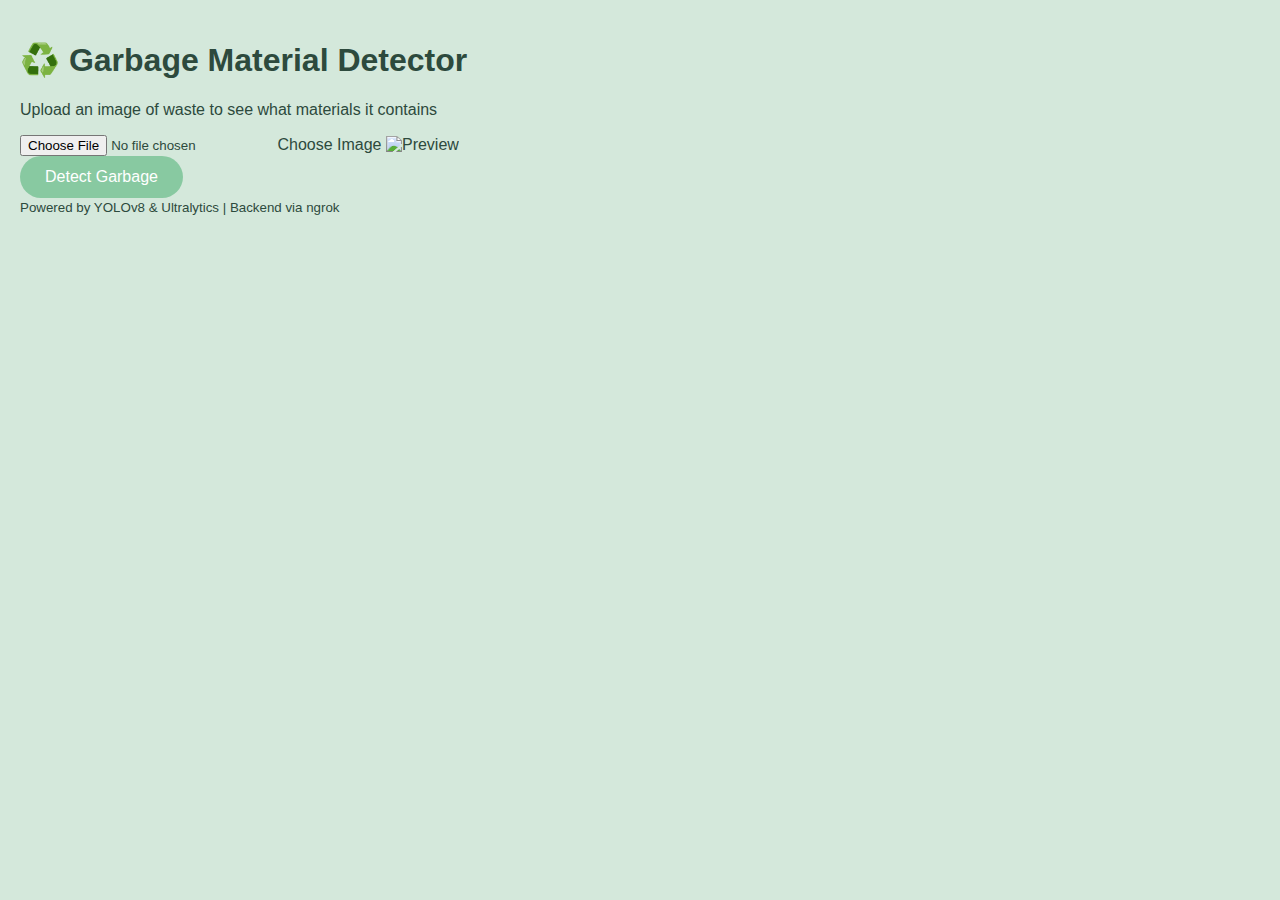
<file: index.html>
<!DOCTYPE html>
<html lang="en">
<head>
  <meta charset="UTF-8" />
  <meta name="viewport" content="width=device-width, initial-scale=1.0"/>
  <title>Garbage Material Detector</title>
  <link rel="stylesheet" href="style.css" />
</head>
<body>
  <div class="app-container">
    <header>
      <h1>♻️ Garbage Material Detector</h1>
      <p>Upload an image of waste to see what materials it contains</p>
    </header>

    <main>
      <div class="upload-card">
        <input type="file" id="imageUpload" accept="image/*" />
        <label for="imageUpload" class="upload-label">Choose Image</label>
        <img id="preview" alt="Preview" />
      </div>

      <button id="detectBtn" class="btn" disabled>Detect Garbage</button>

      <div id="result" class="result-box"></div>
    </main>

    <footer>
      <small>Powered by YOLOv8 & Ultralytics | Backend via ngrok</small>
    </footer>
  </div>

  <script src="script.js" defer></script>
</body>
</html>
</file>
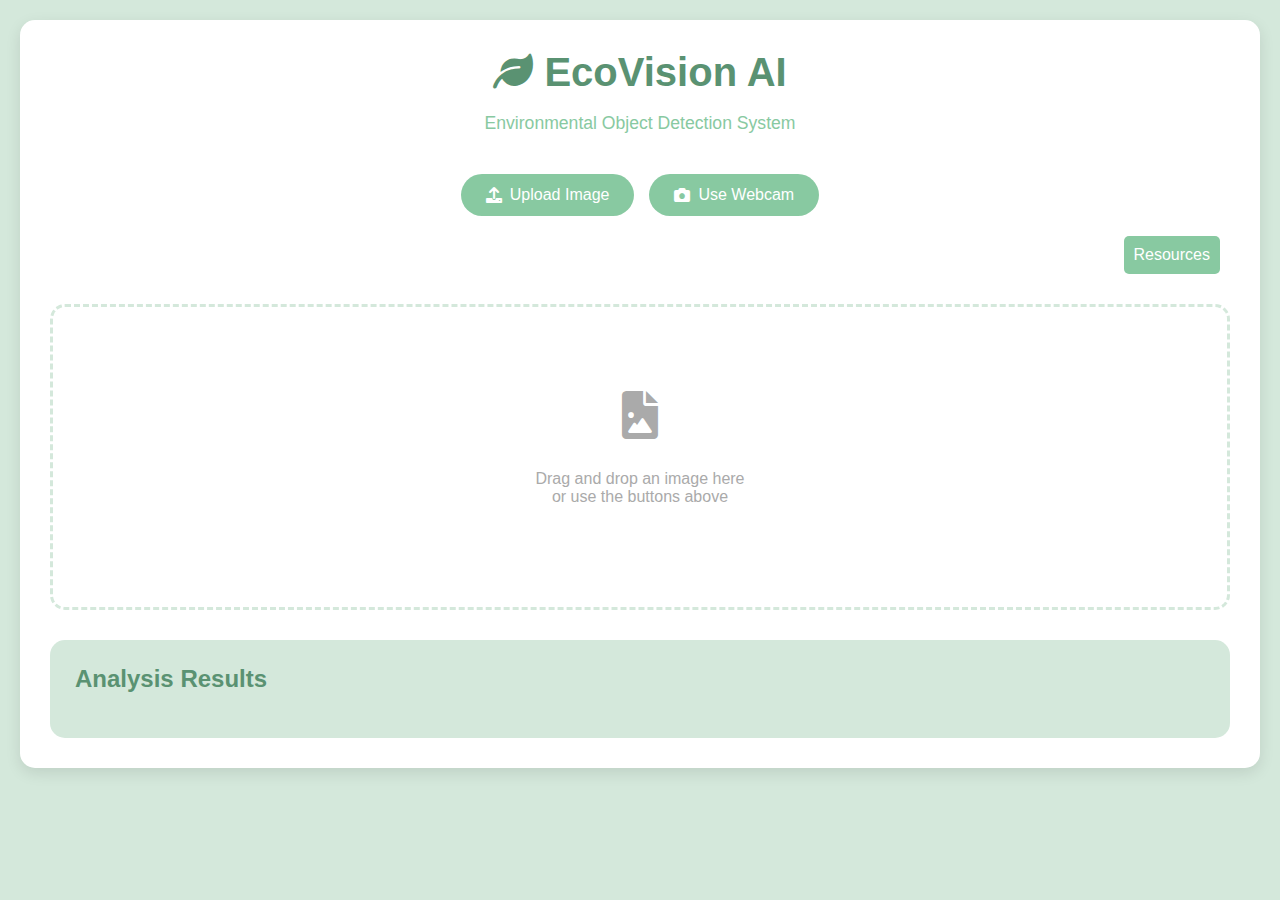
<file: static/index.html>
<!DOCTYPE html>
<html lang="en">
  <head>
    <meta charset="UTF-8" />
    <meta name="viewport" content="width=device-width, initial-scale=1.0" />
    <title>EcoVision AI - Environmental Analysis</title>
    <link rel="stylesheet" href="style.css" />
    <link
      rel="stylesheet"
      href="https://cdnjs.cloudflare.com/ajax/libs/font-awesome/6.0.0/css/all.min.css"
    />
  </head>
  <body>
    <div class="container">
      <header class="header">
        <h1><i class="fas fa-leaf"></i> EcoVision AI</h1>
        <p>Environmental Object Detection System</p>
      </header>

      <div class="upload-section">
        <div class="input-group">
          <input type="file" id="fileInput" accept="image/*" hidden />
          <button
            class="btn"
            onclick="document.getElementById('fileInput').click()"
          >
            <i class="fas fa-upload"></i> Upload Image
          </button>
          <button class="btn" id="webcamBtn">
            <i class="fas fa-camera"></i> Use Webcam
          </button>
        </div>
      </div>
       <div class="resources">
          <a href="pdf.html" class="my-link">Resources</a>
        </div>

      <div class="preview-section">
        <div id="imagePreview"></div>
        <div class="loading" id="loading">
          <div class="spinner"></div>
          <p>Analyzing Environmental Impact...</p>
        </div>
      </div>

      <div class="results-section">
        <h2>Analysis Results</h2>
        <div id="predictionResults"></div>
        <div id="analysisResults">
          <div class="impact-summary" id="impactSummary" style="display: none;">
            <h3>Environmental Impact Summary</h3>
            <div id="impactDetails"></div>
          </div>
        </div>
      </div>

      <!-- Webcam Modal -->
      <div id="webcamModal" class="modal">
        <div class="modal-content">
          <span class="close">&times;</span>
          <video id="webcamFeed" autoplay playsinline></video>
          <button class="btn capture-btn" id="captureBtn">
            <i class="fas fa-camera"></i> Capture
          </button>
        </div>
      </div>
    </div>

    <script src="script.js"></script>
  </body>
</html>
</file>
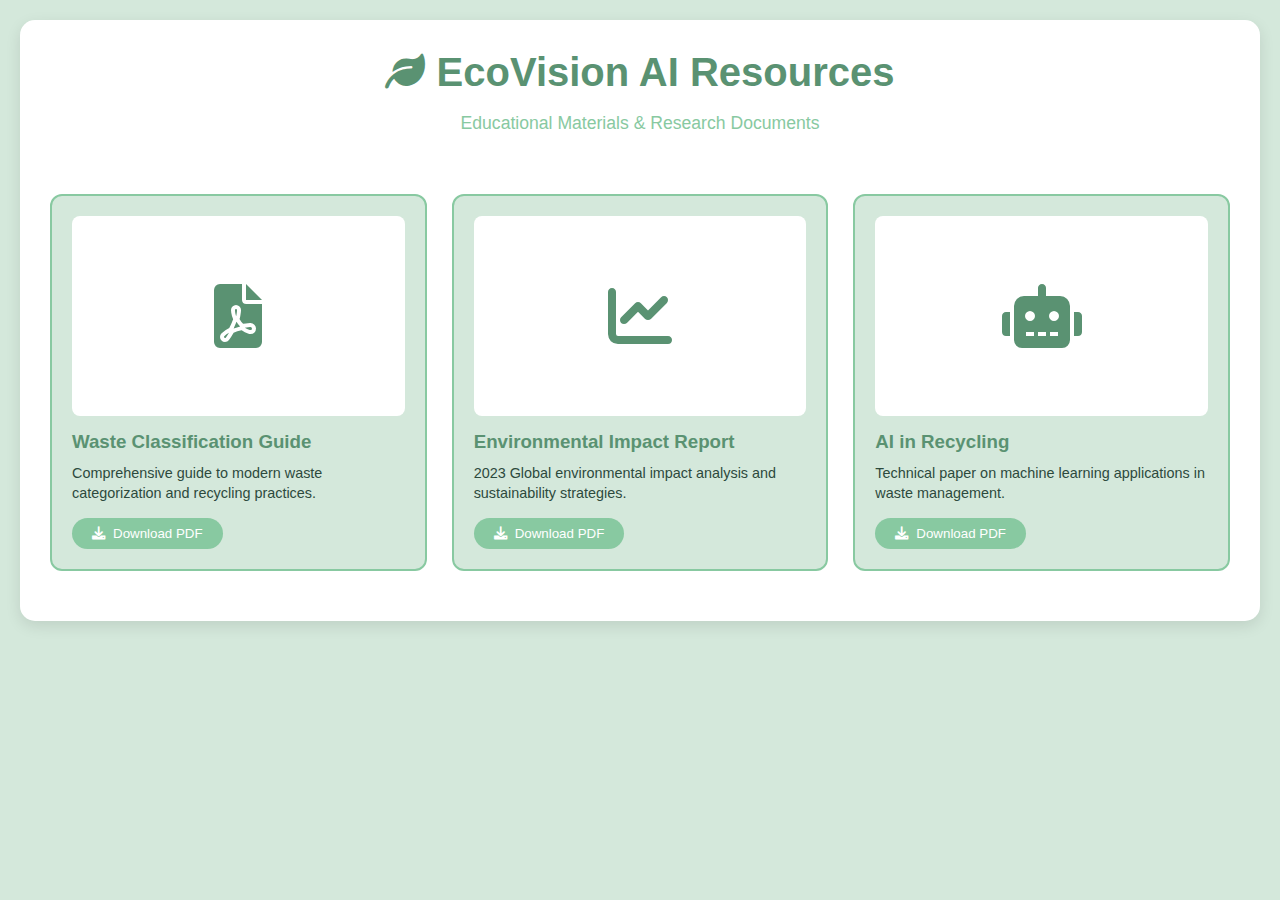
<file: pdf.html>
<!DOCTYPE html>
<html lang="en">
<head>
    <meta charset="UTF-8">
    <meta name="viewport" content="width=device-width, initial-scale=1.0">
    <title>EcoVision AI - Resource Documents</title>
    <link rel="stylesheet" href="pdf.css">
    <link rel="stylesheet" href="https://cdnjs.cloudflare.com/ajax/libs/font-awesome/6.0.0/css/all.min.css">
</head>
<body>
    <div class="container">
        <header class="header">
            <h1><i class="fas fa-leaf"></i> EcoVision AI Resources</h1>
            <p>Educational Materials & Research Documents</p>
        </header>

        <div class="pdf-grid" id="pdfContainer">
            <!-- PDF cards will be dynamically generated here -->
        </div>
    </div>

    <script src="pdf.js"></script>
</body>
</html>
</file>
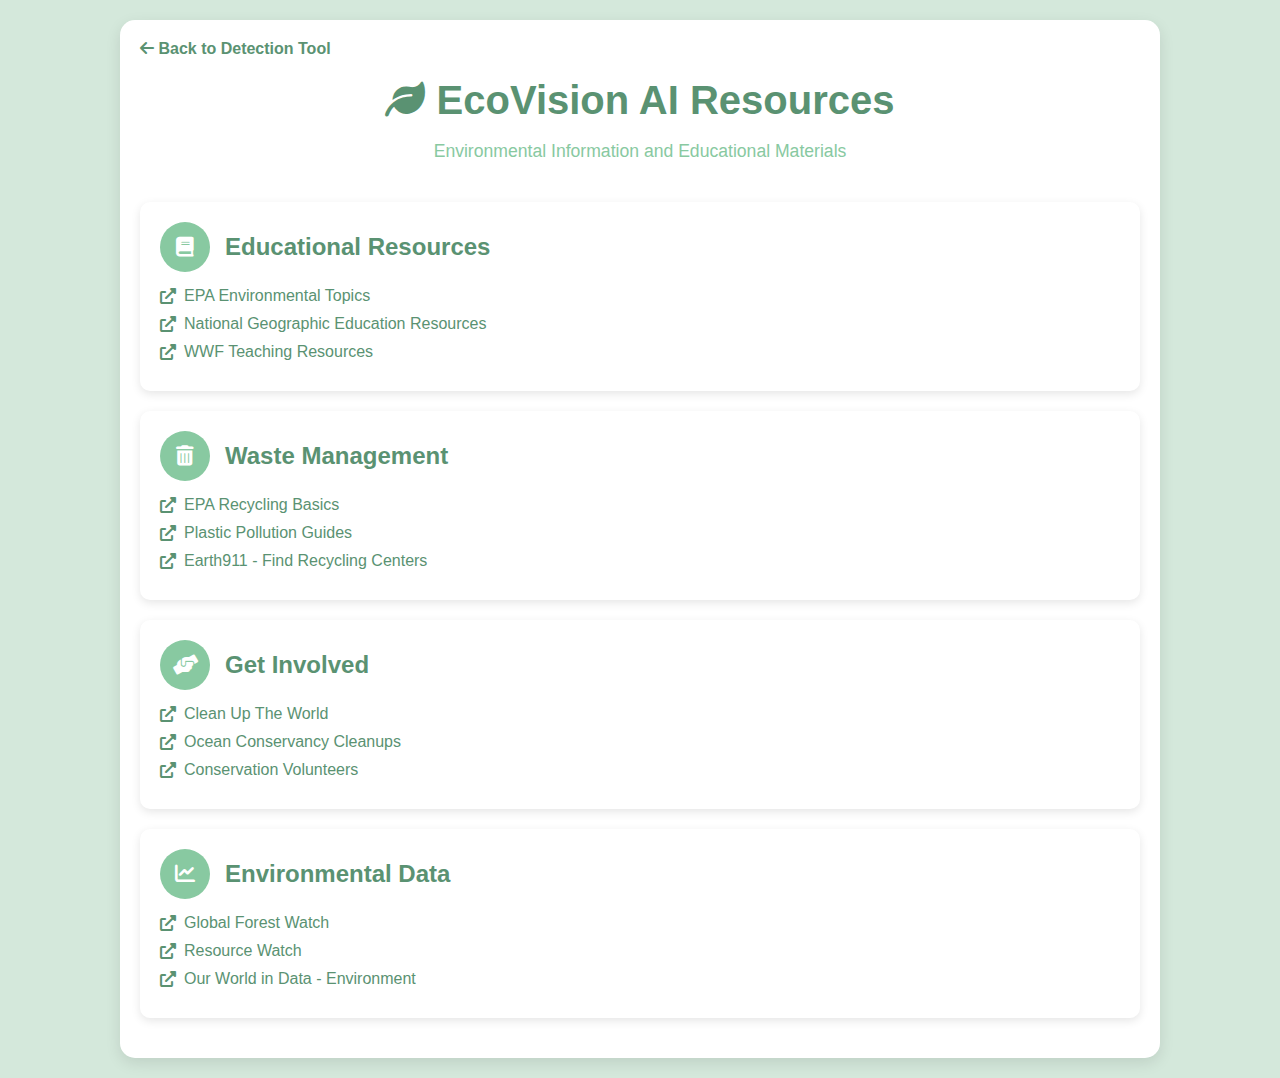
<file: static/pdf.html>
<!DOCTYPE html>
<html lang="en">
<head>
    <meta charset="UTF-8">
    <meta name="viewport" content="width=device-width, initial-scale=1.0">
    <title>EcoVision AI - Resources</title>
    <link rel="stylesheet" href="style.css">
    <link rel="stylesheet" href="https://cdnjs.cloudflare.com/ajax/libs/font-awesome/6.0.0/css/all.min.css">
    <style>
        .resource-container {
            max-width: 1000px;
            margin: 0 auto;
            padding: 20px;
        }
        
        .resource-card {
            background: white;
            border-radius: 10px;
            box-shadow: 0 3px 10px rgba(0,0,0,0.1);
            padding: 20px;
            margin-bottom: 20px;
        }
        
        .resource-header {
            display: flex;
            align-items: center;
            gap: 15px;
            margin-bottom: 15px;
        }
        
        .resource-icon {
            background: var(--primary-color);
            color: white;
            width: 50px;
            height: 50px;
            border-radius: 50%;
            display: flex;
            align-items: center;
            justify-content: center;
            font-size: 20px;
        }
        
        .resource-title {
            margin: 0;
            color: var(--accent-color);
        }
        
        .resource-links {
            list-style-type: none;
            padding: 0;
            margin: 0;
        }
        
        .resource-links li {
            margin-bottom: 10px;
        }
        
        .resource-links a {
            color: var(--accent-color);
            text-decoration: none;
            display: flex;
            align-items: center;
            gap: 8px;
        }
        
        .resource-links a:hover {
            text-decoration: underline;
        }
        
        .back-button {
            display: inline-block;
            margin-bottom: 20px;
            color: var(--accent-color);
            text-decoration: none;
            font-weight: bold;
        }
        
        .back-button:hover {
            text-decoration: underline;
        }
    </style>
</head>
<body>
    <div class="container resource-container">
        <a href="index.html" class="back-button">
            <i class="fas fa-arrow-left"></i> Back to Detection Tool
        </a>
        
        <header class="header">
            <h1><i class="fas fa-leaf"></i> EcoVision AI Resources</h1>
            <p>Environmental Information and Educational Materials</p>
        </header>
        
        <div class="resource-card">
            <div class="resource-header">
                <div class="resource-icon">
                    <i class="fas fa-book"></i>
                </div>
                <h2 class="resource-title">Educational Resources</h2>
            </div>
            <ul class="resource-links">
                <li>
                    <a href="https://www.epa.gov/environmental-topics" target="_blank">
                        <i class="fas fa-external-link-alt"></i> EPA Environmental Topics
                    </a>
                </li>
                <li>
                    <a href="https://www.nationalgeographic.org/education/resource-library/" target="_blank">
                        <i class="fas fa-external-link-alt"></i> National Geographic Education Resources
                    </a>
                </li>
                <li>
                    <a href="https://www.worldwildlife.org/teaching-resources" target="_blank">
                        <i class="fas fa-external-link-alt"></i> WWF Teaching Resources
                    </a>
                </li>
            </ul>
        </div>
        
        <div class="resource-card">
            <div class="resource-header">
                <div class="resource-icon">
                    <i class="fas fa-trash-alt"></i>
                </div>
                <h2 class="resource-title">Waste Management</h2>
            </div>
            <ul class="resource-links">
                <li>
                    <a href="https://www.epa.gov/recycle" target="_blank">
                        <i class="fas fa-external-link-alt"></i> EPA Recycling Basics
                    </a>
                </li>
                <li>
                    <a href="https://www.plasticpollutioncoalition.org/guides" target="_blank">
                        <i class="fas fa-external-link-alt"></i> Plastic Pollution Guides
                    </a>
                </li>
                <li>
                    <a href="https://www.earth911.com/" target="_blank">
                        <i class="fas fa-external-link-alt"></i> Earth911 - Find Recycling Centers
                    </a>
                </li>
            </ul>
        </div>
        
        <div class="resource-card">
            <div class="resource-header">
                <div class="resource-icon">
                    <i class="fas fa-hands-helping"></i>
                </div>
                <h2 class="resource-title">Get Involved</h2>
            </div>
            <ul class="resource-links">
                <li>
                    <a href="https://www.cleanup.org/" target="_blank">
                        <i class="fas fa-external-link-alt"></i> Clean Up The World
                    </a>
                </li>
                <li>
                    <a href="https://oceanconservancy.org/trash-free-seas/international-coastal-cleanup/" target="_blank">
                        <i class="fas fa-external-link-alt"></i> Ocean Conservancy Cleanups
                    </a>
                </li>
                <li>
                    <a href="https://www.conservationvolunteers.org/" target="_blank">
                        <i class="fas fa-external-link-alt"></i> Conservation Volunteers
                    </a>
                </li>
            </ul>
        </div>
        
        <div class="resource-card">
            <div class="resource-header">
                <div class="resource-icon">
                    <i class="fas fa-chart-line"></i>
                </div>
                <h2 class="resource-title">Environmental Data</h2>
            </div>
            <ul class="resource-links">
                <li>
                    <a href="https://www.globalforestwatch.org/" target="_blank">
                        <i class="fas fa-external-link-alt"></i> Global Forest Watch
                    </a>
                </li>
                <li>
                    <a href="https://www.resourcewatch.org/" target="_blank">
                        <i class="fas fa-external-link-alt"></i> Resource Watch
                    </a>
                </li>
                <li>
                    <a href="https://ourworldindata.org/environment" target="_blank">
                        <i class="fas fa-external-link-alt"></i> Our World in Data - Environment
                    </a>
                </li>
            </ul>
        </div>
    </div>
</body>
</html>
</file>
<file: style.css>
:root {
  --primary-color: #88c9a1;
  --secondary-color: #d4e8db;
  --accent-color: #5a9272;
  --text-dark: #2d4a3d;
}

body {
  font-family: 'Segoe UI', Tahoma, Geneva, Verdana, sans-serif;
  background-color: var(--secondary-color);
  color: var(--text-dark);
  margin: 0;
  padding: 20px;
}

.container {
  max-width: 1200px;
  margin: 0 auto;
  background: white;
  padding: 30px;
  border-radius: 15px;
  box-shadow: 0 5px 15px rgba(0,0,0,0.1);
}

.header {
  text-align: center;
  margin-bottom: 40px;
}

.header h1 {
  color: var(--accent-color);
  margin: 0;
  font-size: 2.5em;
}

.header p {
  color: var(--primary-color);
  font-size: 1.1em;
}

.btn {
  background: var(--primary-color);
  color: white;
  padding: 12px 25px;
  border: none;
  border-radius: 25px;
  cursor: pointer;
  font-size: 1em;
  transition: all 0.3s ease;
  display: inline-flex;
  align-items: center;
  gap: 8px;
}

.btn:hover {
  background: var(--accent-color);
  transform: translateY(-2px);
  box-shadow: 0 3px 10px rgba(0,0,0,0.1);
}

.preview-section {
  margin: 30px 0;
  text-align: center;
}

#imagePreview {
  min-height: 300px;
  border: 3px dashed var(--secondary-color);
  border-radius: 15px;
  margin: 20px 0;
  display: flex;
  justify-content: center;
  align-items: center;
  overflow: hidden;
}

#imagePreview img {
  max-width: 100%;
  max-height: 600px;
  object-fit: contain;
  border-radius: 10px;
}

.loading {
  display: none;
  flex-direction: column;
  align-items: center;
  gap: 15px;
  padding: 20px;
}

.spinner {
  width: 40px;
  height: 40px;
  border: 4px solid var(--secondary-color);
  border-top-color: var(--accent-color);
  border-radius: 50%;
  animation: spin 1s linear infinite;
}

@keyframes spin {
  to { transform: rotate(360deg); }
}

.modal {
  display: none;
  position: fixed;
  top: 0;
  left: 0;
  width: 100%;
  height: 100%;
  background: rgba(0,0,0,0.8);
  justify-content: center;
  align-items: center;
  z-index: 1000;
}

.modal-content {
  background: white;
  padding: 20px;
  border-radius: 15px;
  position: relative;
  width: 80%;
  max-width: 800px;
}

#webcamFeed {
  width: 100%;
  border-radius: 10px;
}

.capture-btn {
  margin-top: 15px;
  width: 100%;
}

.results-section {
  margin-top: 30px;
  padding: 25px;
  background: var(--secondary-color);
  border-radius: 15px;
}

.results-section h2 {
  color: var(--accent-color);
  margin-top: 0;
}

.prediction-item {
  background: white;
  padding: 15px;
  margin: 10px 0;
  border-radius: 8px;
  box-shadow: 0 2px 5px rgba(0,0,0,0.05);
}
</file>
<file: static/style.css>
:root {
  --primary-color: #88c9a1;
  --secondary-color: #d4e8db;
  --accent-color: #5a9272;
  --text-dark: #2d4a3d;
  --error-color: #e74c3c;
  --warning-color: #f39c12;
  --success-color: #27ae60;
}

body {
  font-family: "Segoe UI", Tahoma, Geneva, Verdana, sans-serif;
  background-color: var(--secondary-color);
  color: var(--text-dark);
  margin: 0;
  padding: 20px;
}

.container {
  max-width: 1200px;
  margin: 0 auto;
  background: white;
  padding: 30px;
  border-radius: 15px;
  box-shadow: 0 5px 15px rgba(0, 0, 0, 0.1);
}

.header {
  text-align: center;
  margin-bottom: 40px;
}

.header h1 {
  color: var(--accent-color);
  margin: 0;
  font-size: 2.5em;
}

.header p {
  color: var(--primary-color);
  font-size: 1.1em;
}

.btn {
  background: var(--primary-color);
  color: white;
  padding: 12px 25px;
  border: none;
  border-radius: 25px;
  cursor: pointer;
  font-size: 1em;
  transition: all 0.3s ease;
  display: inline-flex;
  align-items: center;
  gap: 8px;
}

.btn:hover {
  background: var(--accent-color);
  transform: translateY(-2px);
  box-shadow: 0 3px 10px rgba(0, 0, 0, 0.1);
}

.input-group {
  display: flex;
  gap: 15px;
  justify-content: center;
  margin-bottom: 20px;
}

.preview-section {
  margin: 30px 0;
  text-align: center;
}

.resources {
  display: flex;
  align-items: center;
  margin: 10px;
  background-color: #88c9a1;
  padding: 10px;
  width: fit-content;
  border-radius: 5px;
  margin-left: auto;
  transition: all 0.3s ease;
}

.my-link {
  color: #ffff;
  text-decoration: none;
}

.resources:hover {
  background: var(--accent-color);
  transform: translateY(-2px);
  box-shadow: 0 3px 10px rgba(0, 0, 0, 0.1);
}

#imagePreview {
  min-height: 300px;
  border: 3px dashed var(--secondary-color);
  border-radius: 15px;
  margin: 20px 0;
  display: flex;
  justify-content: center;
  align-items: center;
  overflow: hidden;
  transition: all 0.3s ease;
}

#imagePreview.dragover {
  border-color: var(--accent-color);
  background-color: rgba(88, 146, 114, 0.1);
}

#imagePreview img {
  max-width: 100%;
  max-height: 600px;
  object-fit: contain;
  border-radius: 10px;
}

.upload-placeholder {
  display: flex;
  flex-direction: column;
  align-items: center;
  color: #aaa;
}

.upload-placeholder i {
  margin-bottom: 15px;
}

.loading {
  display: none;
  flex-direction: column;
  align-items: center;
  gap: 15px;
  padding: 20px;
}

.spinner {
  width: 40px;
  height: 40px;
  border: 4px solid var(--secondary-color);
  border-top-color: var(--accent-color);
  border-radius: 50%;
  animation: spin 1s linear infinite;
}

@keyframes spin {
  to {
    transform: rotate(360deg);
  }
}

.modal {
  display: none;
  position: fixed;
  top: 0;
  left: 0;
  width: 100%;
  height: 100%;
  background: rgba(0, 0, 0, 0.8);
  justify-content: center;
  align-items: center;
  z-index: 1000;
}

.modal-content {
  background: white;
  padding: 20px;
  border-radius: 15px;
  position: relative;
  width: 80%;
  max-width: 800px;
}

.close {
  position: absolute;
  top: 10px;
  right: 20px;
  font-size: 28px;
  cursor: pointer;
  color: var(--text-dark);
}

#webcamFeed {
  width: 100%;
  border-radius: 10px;
  margin-bottom: 15px;
}

.capture-btn {
  margin-top: 15px;
  width: 100%;
}

.results-section {
  margin-top: 30px;
  padding: 25px;
  background: var(--secondary-color);
  border-radius: 15px;
}

.results-section h2 {
  color: var(--accent-color);
  margin-top: 0;
}

.prediction-item {
  background: white;
  padding: 15px;
  margin: 10px 0;
  border-radius: 8px;
  box-shadow: 0 2px 5px rgba(0, 0, 0, 0.05);
  position: relative;
}

.prediction-item h3 {
  margin-top: 0;
  color: var(--accent-color);
}

.confidence-bar {
  height: 8px;
  background-color: #eee;
  border-radius: 4px;
  margin: 10px 0;
  overflow: hidden;
}

.confidence-level {
  height: 100%;
  background-color: var(--accent-color);
}

.high-confidence .confidence-level {
  background-color: var(--success-color);
}

.medium-confidence .confidence-level {
  background-color: var(--warning-color);
}

.low-confidence .confidence-level {
  background-color: var(--error-color);
}

.error-message {
  background-color: rgba(231, 76, 60, 0.1);
  color: var(--error-color);
  padding: 15px;
  border-radius: 8px;
  display: flex;
  align-items: center;
  gap: 10px;
}

.error-message i {
  font-size: 24px;
}

.impact-summary {
  margin-top: 30px;
  background-color: white;
  padding: 20px;
  border-radius: 8px;
  box-shadow: 0 2px 5px rgba(0, 0, 0, 0.05);
}

.impact-summary h3 {
  color: var(--accent-color);
  margin-top: 0;
}

.impact-item {
  margin: 15px 0;
  padding: 15px;
  border-radius: 8px;
}

.impact-high {
  background-color: rgba(231, 76, 60, 0.1);
  border-left: 4px solid var(--error-color);
}

.impact-medium {
  background-color: rgba(243, 156, 18, 0.1);
  border-left: 4px solid var(--warning-color);
}

.impact-low {
  background-color: rgba(39, 174, 96, 0.1);
  border-left: 4px solid var(--success-color);
}

.impact-level {
  font-weight: bold;
  color: var(--accent-color);
}

/* Responsive adjustments */
@media (max-width: 768px) {
  .container {
    padding: 15px;
  }
  
  .input-group {
    flex-direction: column;
    gap: 10px;
  }
  
  .btn {
    width: 100%;
    justify-content: center;
  }
}
</file>
<file: pdf.css>
:root {
    --primary-color: #88c9a1;
    --secondary-color: #d4e8db;
    --accent-color: #5a9272;
    --text-dark: #2d4a3d;
}

body {
    font-family: 'Segoe UI', Tahoma, Geneva, Verdana, sans-serif;
    background-color: var(--secondary-color);
    color: var(--text-dark);
    margin: 0;
    padding: 20px;
}

.container {
    max-width: 1200px;
    margin: 0 auto;
    background: white;
    padding: 30px;
    border-radius: 15px;
    box-shadow: 0 5px 15px rgba(0,0,0,0.1);
}

.header {
    text-align: center;
    margin-bottom: 40px;
}

.header h1 {
    color: var(--accent-color);
    margin: 0;
    font-size: 2.5em;
}

.header p {
    color: var(--primary-color);
    font-size: 1.1em;
}

.pdf-grid {
    display: grid;
    grid-template-columns: repeat(auto-fit, minmax(300px, 1fr));
    gap: 25px;
    padding: 20px 0;
}

.pdf-card {
    background: var(--secondary-color);
    border-radius: 12px;
    padding: 20px;
    transition: transform 0.3s ease;
    cursor: pointer;
    border: 2px solid var(--primary-color);
}

.pdf-card:hover {
    transform: translateY(-5px);
    box-shadow: 0 5px 15px rgba(0,0,0,0.1);
}

.pdf-preview {
    background: #fff;
    border-radius: 8px;
    height: 200px;
    display: flex;
    align-items: center;
    justify-content: center;
    margin-bottom: 15px;
}

.pdf-preview i {
    font-size: 4em;
    color: var(--accent-color);
}

.pdf-info h3 {
    color: var(--accent-color);
    margin: 0 0 10px 0;
}

.pdf-info p {
    font-size: 0.9em;
    line-height: 1.4;
    margin: 0 0 15px 0;
}

.download-btn {
    background: var(--primary-color);
    color: white;
    padding: 8px 20px;
    border: none;
    border-radius: 20px;
    cursor: pointer;
    display: inline-flex;
    align-items: center;
    gap: 8px;
    transition: background 0.3s ease;
}

.download-btn:hover {
    background: var(--accent-color);
}

@media (max-width: 768px) {
    .container {
        padding: 20px;
    }
    
    .pdf-grid {
        grid-template-columns: 1fr;
    }
}
</file>
